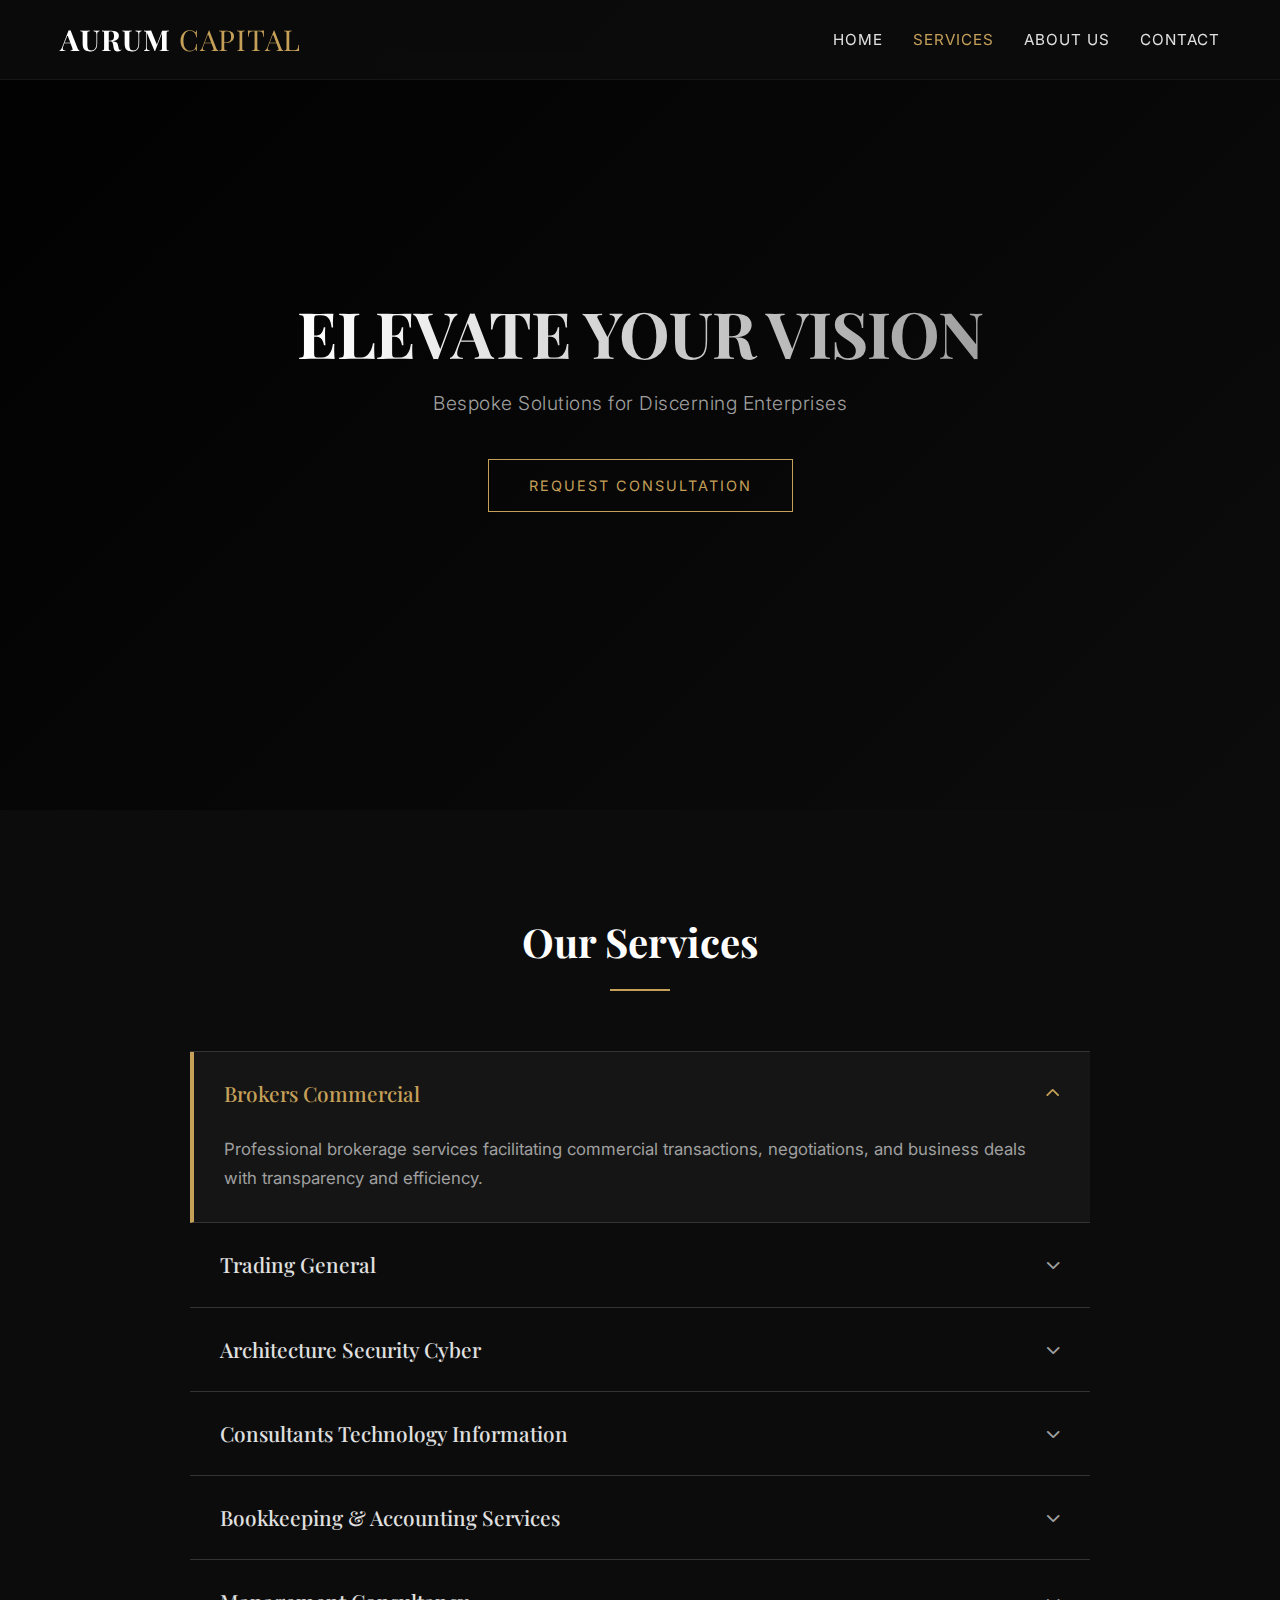
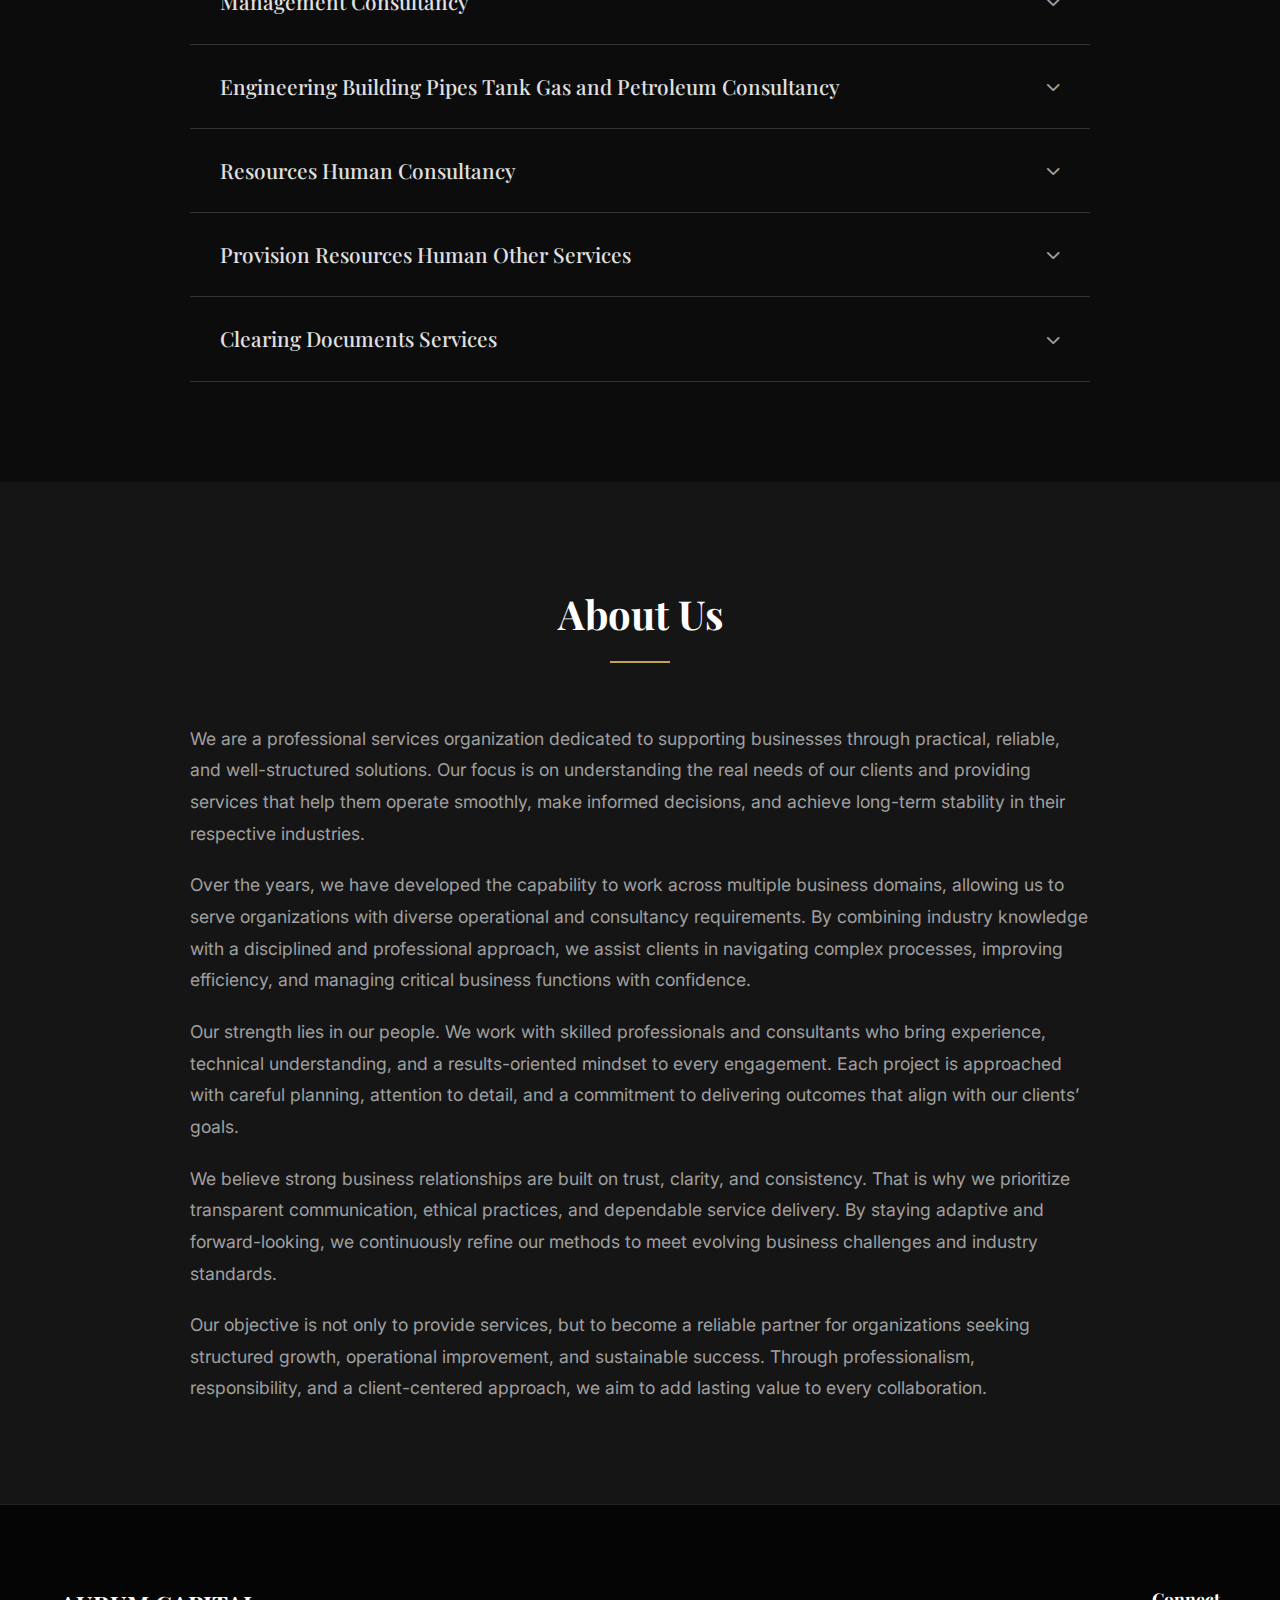
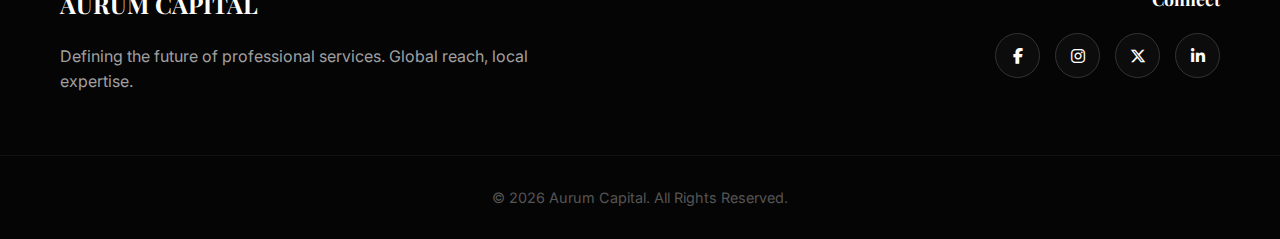
<file: index.html>
<!DOCTYPE html>
<html lang="en">

<head>
    <meta charset="UTF-8">
    <meta name="viewport" content="width=device-width, initial-scale=1.0">
    <title>Aurum Capital | Professional Services</title>
    <!-- Fonts -->
    <link rel="preconnect" href="https://fonts.googleapis.com">
    <link rel="preconnect" href="https://fonts.gstatic.com" crossorigin>
    <link
        href="https://fonts.googleapis.com/css2?family=Inter:wght@300;400;500&family=Playfair+Display:ital,wght@0,400;0,600;0,700;1,400&display=swap"
        rel="stylesheet">
    <!-- Styles -->
    <link rel="stylesheet" href="style.css">
    <!-- Font Awesome for Icons -->
    <link rel="stylesheet" href="https://cdnjs.cloudflare.com/ajax/libs/font-awesome/6.5.1/css/all.min.css">
</head>

<body>

    <!-- Header -->
    <header class="site-header">
        <div class="container header-container">
            <a href="#" class="logo">AURUM <span class="logo-subtitle">CAPITAL</span></a>
            <nav class="main-nav">
                <ul>
                    <li><a href="#home">Home</a></li>
                    <li><a href="#services" class="active-link">Services</a></li>
                    <li><a href="#about">About Us</a></li>
                    <li><a href="contact.html">Contact</a></li>
                </ul>
            </nav>
            <div class="mobile-menu-toggle">
                <i class="fa-solid fa-bars"></i>
            </div>
        </div>
    </header>

    <!-- Hero Section -->
    <section id="home" class="hero-section">
        <div class="hero-overlay"></div>
        <div class="container hero-content">
            <h1>ELEVATE YOUR VISION</h1>
            <p>Bespoke Solutions for Discerning Enterprises</p>
            <div class="hero-buttons">
                <a href="#contact" class="cta-button primary">Request Consultation</a>
            </div>
        </div>
    </section>

    <!-- Activities/Services Section (Renamed) -->
    <section id="services" class="activities-section">
        <div class="container">
            <div class="section-header">
                <h2 class="section-title">Our Services</h2>
                <div class="title-underline"></div>
            </div>

            <div class="activities-list">

                <!-- 1. Brokers Commercial -->
                <div class="activity-item active">
                    <div class="activity-header">
                        <h3>Brokers Commercial</h3>
                        <span class="icon"><i class="fa-solid fa-chevron-down"></i></span>
                    </div>
                    <div class="activity-content">
                        <div class="content-inner">
                            <p>Professional brokerage services facilitating commercial transactions, negotiations, and
                                business deals with transparency and efficiency.</p>
                        </div>
                    </div>
                </div>

                <!-- 2. Trading General -->
                <div class="activity-item">
                    <div class="activity-header">
                        <h3>Trading General</h3>
                        <span class="icon"><i class="fa-solid fa-chevron-down"></i></span>
                    </div>
                    <div class="activity-content">
                        <div class="content-inner">
                            <p>General trading services covering procurement, supply, and distribution of goods across
                                multiple industries.</p>
                        </div>
                    </div>
                </div>

                <!-- 3. Architecture Security Cyber -->
                <div class="activity-item">
                    <div class="activity-header">
                        <h3>Architecture Security Cyber</h3>
                        <span class="icon"><i class="fa-solid fa-chevron-down"></i></span>
                    </div>
                    <div class="activity-content">
                        <div class="content-inner">
                            <p>Cybersecurity and secure system architecture solutions designed to protect digital
                                infrastructure and sensitive data.</p>
                        </div>
                    </div>
                </div>

                <!-- 4. Consultants Technology Information -->
                <div class="activity-item">
                    <div class="activity-header">
                        <h3>Consultants Technology Information</h3>
                        <span class="icon"><i class="fa-solid fa-chevron-down"></i></span>
                    </div>
                    <div class="activity-content">
                        <div class="content-inner">
                            <p>IT consultancy services providing strategic guidance, system optimization, and digital
                                transformation solutions.</p>
                        </div>
                    </div>
                </div>

                <!-- 5. Bookkeeping & Accounting Services -->
                <div class="activity-item">
                    <div class="activity-header">
                        <h3>Bookkeeping & Accounting Services</h3>
                        <span class="icon"><i class="fa-solid fa-chevron-down"></i></span>
                    </div>
                    <div class="activity-content">
                        <div class="content-inner">
                            <p>Complete bookkeeping and accounting solutions ensuring accurate financial records,
                                compliance, and reporting.</p>
                        </div>
                    </div>
                </div>

                <!-- 6. Management Consultancy -->
                <div class="activity-item">
                    <div class="activity-header">
                        <h3>Management Consultancy</h3>
                        <span class="icon"><i class="fa-solid fa-chevron-down"></i></span>
                    </div>
                    <div class="activity-content">
                        <div class="content-inner">
                            <p>Business management consulting focused on improving operations, strategy, efficiency, and
                                organizational growth.</p>
                        </div>
                    </div>
                </div>

                <!-- 7. Engineering Building Pipes Tank Gas and Petroleum Consultancy -->
                <div class="activity-item">
                    <div class="activity-header">
                        <h3>Engineering Building Pipes Tank Gas and Petroleum Consultancy</h3>
                        <span class="icon"><i class="fa-solid fa-chevron-down"></i></span>
                    </div>
                    <div class="activity-content">
                        <div class="content-inner">
                            <p>Engineering consultancy for construction, pipelines, storage tanks, gas systems, and
                                petroleum infrastructure projects.</p>
                        </div>
                    </div>
                </div>

                <!-- 8. Resources Human Consultancy -->
                <div class="activity-item">
                    <div class="activity-header">
                        <h3>Resources Human Consultancy</h3>
                        <span class="icon"><i class="fa-solid fa-chevron-down"></i></span>
                    </div>
                    <div class="activity-content">
                        <div class="content-inner">
                            <p>Human resource consultancy including recruitment strategy, workforce planning, and HR
                                policy development.</p>
                        </div>
                    </div>
                </div>

                <!-- 9. Provision Resources Human Other Services -->
                <div class="activity-item">
                    <div class="activity-header">
                        <h3>Provision Resources Human Other Services</h3>
                        <span class="icon"><i class="fa-solid fa-chevron-down"></i></span>
                    </div>
                    <div class="activity-content">
                        <div class="content-inner">
                            <p>Provision of skilled and unskilled human resources for various industries along with
                                additional support services.</p>
                        </div>
                    </div>
                </div>

                <!-- 10. Clearing Documents Services -->
                <div class="activity-item">
                    <div class="activity-header">
                        <h3>Clearing Documents Services</h3>
                        <span class="icon"><i class="fa-solid fa-chevron-down"></i></span>
                    </div>
                    <div class="activity-content">
                        <div class="content-inner">
                            <p>Professional document clearing services handling legal paperwork, approvals, and
                                regulatory documentation efficiently.</p>
                        </div>
                    </div>
                </div>

            </div>
        </div>
    </section>

    <!-- About Us Section -->
    <section id="about" style="padding: 100px 0; background-color: var(--bg-card);">
        <div class="container">
            <div class="section-header">
                <h2 class="section-title">About Us</h2>
                <div class="title-underline"></div>
            </div>
            <div class="about-content"
                style="max-width: 900px; margin: 0 auto; color: var(--text-muted); font-size: 1.1rem; line-height: 1.8;">
                <p style="margin-bottom: 20px;">We are a professional services organization dedicated to supporting
                    businesses through practical, reliable, and well-structured solutions. Our focus is on understanding
                    the real needs of our clients and providing services that help them operate smoothly, make informed
                    decisions, and achieve long-term stability in their respective industries.</p>

                <p style="margin-bottom: 20px;">Over the years, we have developed the capability to work across multiple
                    business domains, allowing us to serve organizations with diverse operational and consultancy
                    requirements. By combining industry knowledge with a disciplined and professional approach, we
                    assist clients in navigating complex processes, improving efficiency, and managing critical business
                    functions with confidence.</p>

                <p style="margin-bottom: 20px;">Our strength lies in our people. We work with skilled professionals and
                    consultants who bring experience, technical understanding, and a results-oriented mindset to every
                    engagement. Each project is approached with careful planning, attention to detail, and a commitment
                    to delivering outcomes that align with our clients’ goals.</p>

                <p style="margin-bottom: 20px;">We believe strong business relationships are built on trust, clarity,
                    and consistency. That is why we prioritize transparent communication, ethical practices, and
                    dependable service delivery. By staying adaptive and forward-looking, we continuously refine our
                    methods to meet evolving business challenges and industry standards.</p>

                <p>Our objective is not only to provide services, but to become a reliable partner for organizations
                    seeking structured growth, operational improvement, and sustainable success. Through
                    professionalism, responsibility, and a client-centered approach, we aim to add lasting value to
                    every collaboration.</p>
            </div>
        </div>
    </section>

    <!-- Footer -->
    <footer class="site-footer" id="contact">
        <div class="container footer-content">
            <div class="footer-brand">
                <h3>AURUM CAPITAL</h3>
                <p>Defining the future of professional services. Global reach, local expertise.</p>
            </div>
            <!-- Quick Links Removed -->
            <div class="footer-social">
                <h4>Connect</h4>
                <div class="social-icons">
                    <a href="https://www.facebook.com" target="_blank"><i class="fa-brands fa-facebook-f"></i></a>
                    <a href="https://www.instagram.com" target="_blank"><i class="fa-brands fa-instagram"></i></a>
                    <a href="https://twitter.com" target="_blank"><i class="fa-brands fa-x-twitter"></i></a>
                    <a href="https://www.linkedin.com" target="_blank"><i class="fa-brands fa-linkedin-in"></i></a>
                </div>
            </div>
        </div>
        <div class="footer-bottom">
            <p>&copy; 2026 Aurum Capital. All Rights Reserved.</p>
        </div>
    </footer>

    <script src="script.js"></script>
</body>

</html>
</file>
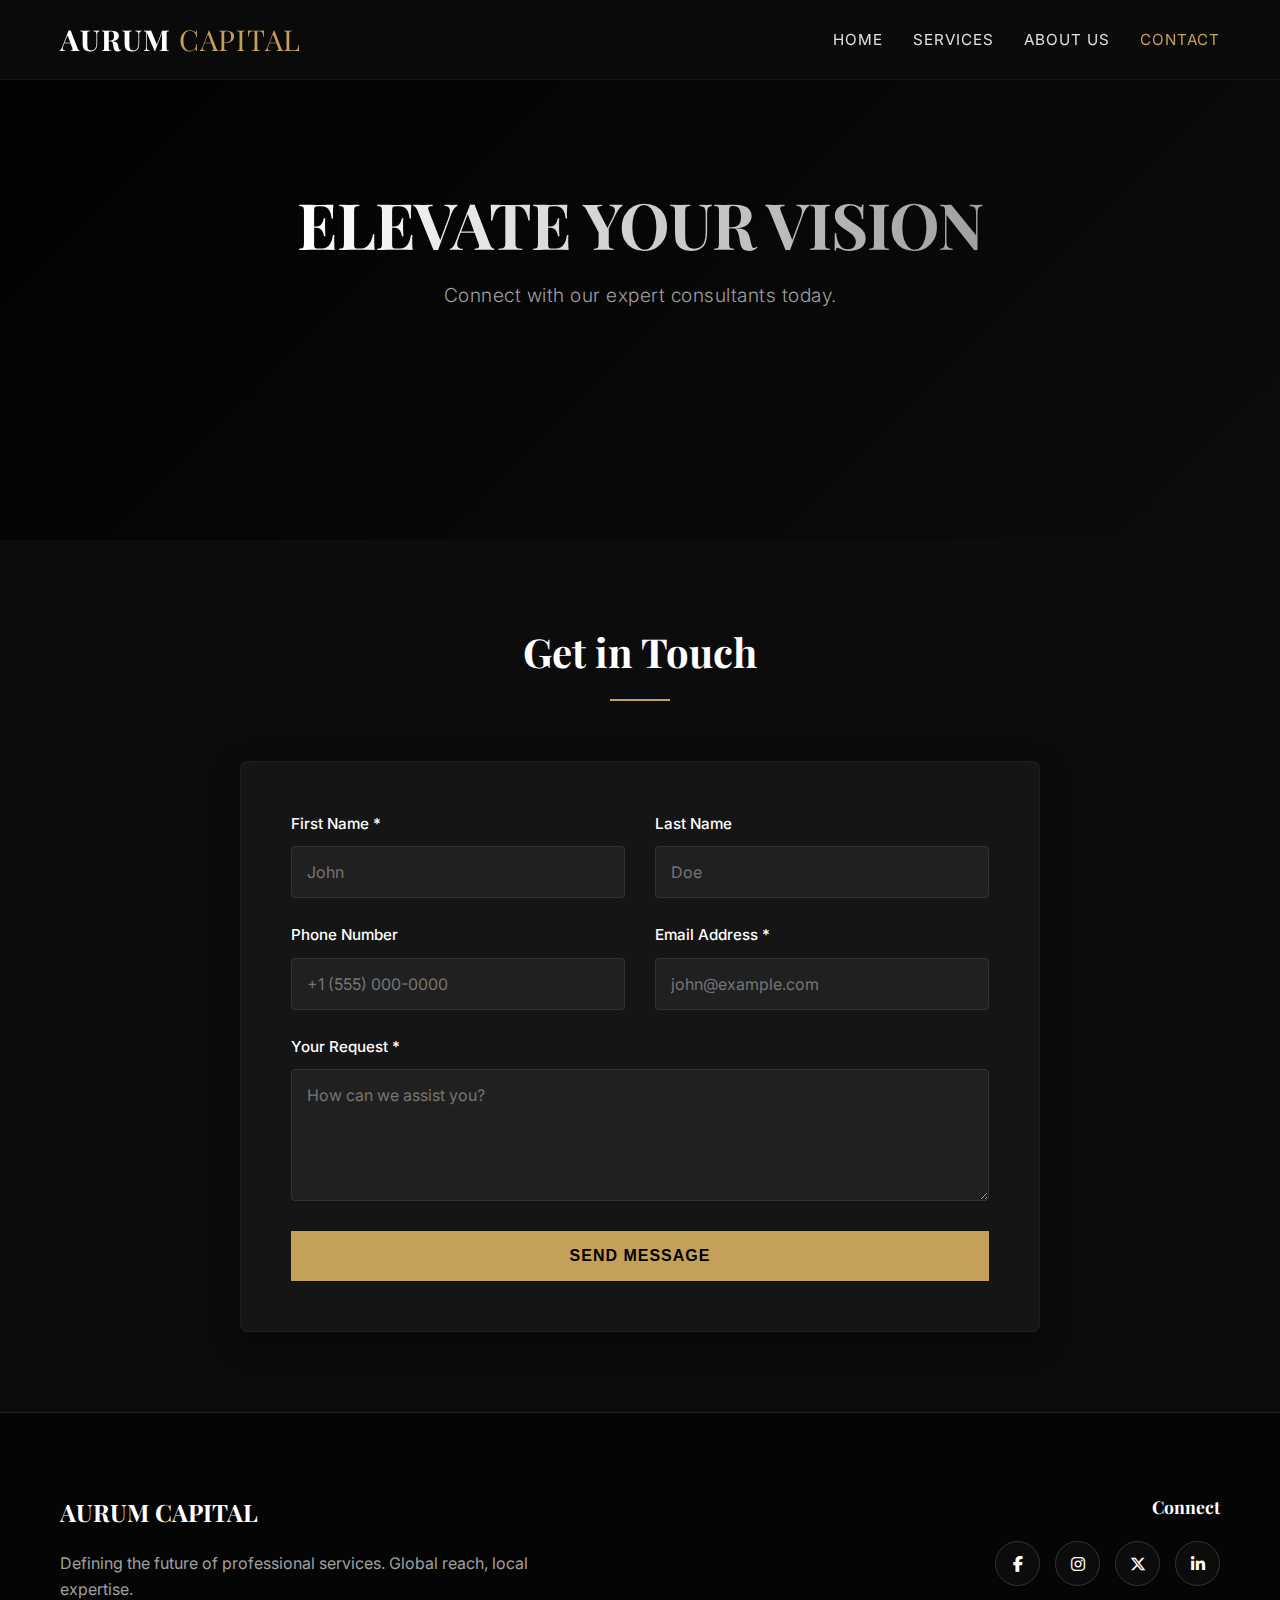
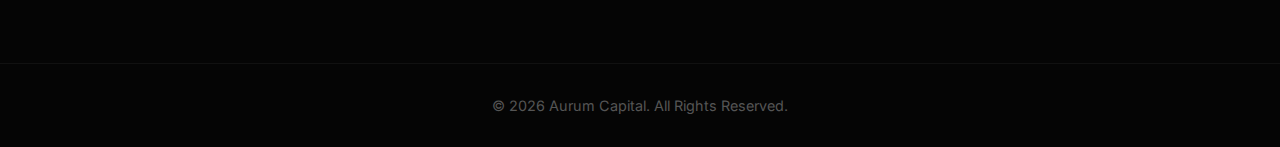
<file: contact.html>
<!DOCTYPE html>
<html lang="en">

<head>
    <meta charset="UTF-8">
    <meta name="viewport" content="width=device-width, initial-scale=1.0">
    <title>Contact Us | Aurum Capital</title>
    <!-- Fonts -->
    <link rel="preconnect" href="https://fonts.googleapis.com">
    <link rel="preconnect" href="https://fonts.gstatic.com" crossorigin>
    <link
        href="https://fonts.googleapis.com/css2?family=Inter:wght@300;400;500&family=Playfair+Display:ital,wght@0,400;0,600;0,700;1,400&display=swap"
        rel="stylesheet">
    <!-- Styles -->
    <link rel="stylesheet" href="style.css">
    <!-- Font Awesome for Icons -->
    <link rel="stylesheet" href="https://cdnjs.cloudflare.com/ajax/libs/font-awesome/6.5.1/css/all.min.css">
</head>

<body>

    <!-- Header -->
    <header class="site-header">
        <div class="container header-container">
            <a href="index.html" class="logo">AURUM <span class="logo-subtitle">CAPITAL</span></a>
            <nav class="main-nav">
                <ul>
                    <li><a href="index.html">Home</a></li>
                    <li><a href="index.html#services">Services</a></li>
                    <li><a href="index.html#about">About Us</a></li>
                    <li><a href="contact.html" class="active-link">Contact</a></li>
                </ul>
            </nav>
            <div class="mobile-menu-toggle">
                <i class="fa-solid fa-bars"></i>
            </div>
        </div>
    </header>

    <!-- Hero Section -->
    <section class="hero-section" style="height: 60vh; min-height: 400px;">
        <div class="hero-overlay"></div>
        <div class="container hero-content">
            <h1>ELEVATE YOUR VISION</h1>
            <p>Connect with our expert consultants today.</p>
        </div>
    </section>

    <!-- Contact Form Section -->
    <section class="contact-form-section">
        <div class="container">
            <div class="section-header">
                <h2 class="section-title">Get in Touch</h2>
                <div class="title-underline"></div>
            </div>

            <div class="form-container">
                <!-- Success Message (Hidden by default) -->
                <div id="form-success" class="form-message success" style="display: none;">
                    <i class="fa-solid fa-check-circle"></i>
                    <h3>Message Sent Successfully</h3>
                    <p>Thank you for reaching out. We will get back to you shortly.</p>
                </div>

                <!-- Error Message (Hidden by default) -->
                <div id="form-error" class="form-message error" style="display: none;">
                    <i class="fa-solid fa-circle-exclamation"></i>
                    <h3>Submission Failed</h3>
                    <p>Something went wrong. Please try again.</p>
                </div>

                <!-- 
                    FORMSPREE CONFIGURATION 
                -->
                <form action="https://formspree.io/f/mzddbayn" method="POST">

                    <!-- Subject Line -->
                    <input type="hidden" name="_subject" value="New Contact from Aurum Capital Website">

                    <!-- Row 1: Name & Last Name -->
                    <div class="form-row">
                        <div class="form-group">
                            <label for="firstName">First Name *</label>
                            <input type="text" id="firstName" name="name" required placeholder="John">
                        </div>
                        <div class="form-group">
                            <label for="lastName">Last Name</label>
                            <input type="text" id="lastName" name="lastname" placeholder="Doe">
                        </div>
                    </div>

                    <!-- Row 2: Phone & Email -->
                    <div class="form-row">
                        <div class="form-group">
                            <label for="phone">Phone Number</label>
                            <input type="tel" id="phone" name="phone" placeholder="+1 (555) 000-0000">
                        </div>
                        <div class="form-group">
                            <label for="email">Email Address *</label>
                            <input type="email" id="email" name="email" required placeholder="john@example.com">
                        </div>
                    </div>

                    <!-- Row 3: Request -->
                    <div class="form-group">
                        <label for="request">Your Request *</label>
                        <textarea id="request" name="message" required placeholder="How can we assist you?"
                            rows="5"></textarea>
                    </div>

                    <!-- Submit Button -->
                    <div class="form-actions">
                        <button type="submit" class="submit-btn" style="width: 100%;">Send Message</button>
                    </div>
                </form>
            </div>
        </div>
    </section>

    <!-- Footer -->
    <footer class="site-footer">
        <div class="container footer-content">
            <div class="footer-brand">
                <h3>AURUM CAPITAL</h3>
                <p>Defining the future of professional services. Global reach, local expertise.</p>
            </div>

            <div class="footer-social">
                <h4>Connect</h4>
                <div class="social-icons">
                    <a href="https://www.facebook.com" target="_blank"><i class="fa-brands fa-facebook-f"></i></a>
                    <a href="https://www.instagram.com" target="_blank"><i class="fa-brands fa-instagram"></i></a>
                    <a href="https://twitter.com" target="_blank"><i class="fa-brands fa-x-twitter"></i></a>
                    <a href="https://www.linkedin.com" target="_blank"><i class="fa-brands fa-linkedin-in"></i></a>
                </div>
            </div>
        </div>
        <div class="footer-bottom">
            <p>&copy; 2026 Aurum Capital. All Rights Reserved.</p>
        </div>
    </footer>

    <script src="contact.js"></script>
    <!-- Note: contact.js can be removed if strictly no JS is desired, but keeping it for navbar/mobile toggle if shared code exists there -->
    <script src="script.js"></script>
</body>

</html>
</file>
<file: style.css>
:root {
    --bg-color: #0c0c0c;
    --bg-card: #151515;
    --text-color: #e0e0e0;
    --text-muted: #a0a0a0;
    --gold-primary: #C5A059;
    --gold-hover: #e0c075;
    --gold-glow: rgba(197, 160, 89, 0.2);
    --border-color: #333;

    --font-heading: 'Playfair Display', serif;
    --font-body: 'Inter', sans-serif;

    --header-height: 80px;
}

* {
    margin: 0;
    padding: 0;
    box-sizing: border-box;
}

html {
    scroll-behavior: smooth;
}

body {
    background-color: var(--bg-color);
    color: var(--text-color);
    font-family: var(--font-body);
    line-height: 1.6;
    overflow-x: hidden;
}

/* Container */
.container {
    max-width: 1200px;
    margin: 0 auto;
    padding: 0 20px;
}

a {
    text-decoration: none;
    color: inherit;
    transition: color 0.3s ease;
}

ul {
    list-style: none;
}

/* Header */
.site-header {
    position: fixed;
    top: 0;
    left: 0;
    width: 100%;
    height: var(--header-height);
    background: rgba(12, 12, 12, 0.8);
    backdrop-filter: blur(12px);
    border-bottom: 1px solid rgba(255, 255, 255, 0.05);
    z-index: 1000;
    display: flex;
    align-items: center;
}

.header-container {
    display: flex;
    justify-content: space-between;
    align-items: center;
    width: 100%;
}

.logo {
    font-family: var(--font-heading);
    font-size: 1.8rem;
    font-weight: 700;
    color: #fff;
    letter-spacing: 1px;
}

.logo-subtitle {
    color: var(--gold-primary);
    font-weight: 400;
}

.main-nav ul {
    display: flex;
    gap: 30px;
}

.main-nav a {
    font-size: 0.95rem;
    font-weight: 400;
    color: var(--text-color);
    text-transform: uppercase;
    letter-spacing: 1px;
}

.main-nav a:hover,
.main-nav a.active-link {
    color: var(--gold-primary);
}

.mobile-menu-toggle {
    display: none;
    font-size: 1.5rem;
    color: #fff;
    cursor: pointer;
}

/* Hero Section */
.hero-section {
    position: relative;
    height: 90vh;
    display: flex;
    align-items: center;
    justify-content: center;
    background: url('https://images.unsplash.com/photo-1486406146926-c627a92ad1ab?q=80&w=2070&auto=format&fit=crop') no-repeat center center/cover;
    text-align: center;
}

.hero-overlay {
    position: absolute;
    top: 0;
    left: 0;
    width: 100%;
    height: 100%;
    background: linear-gradient(135deg, rgba(0, 0, 0, 0.9) 0%, rgba(12, 12, 12, 0.7) 100%);
}

.hero-content {
    position: relative;
    z-index: 2;
    max-width: 800px;
}

.hero-content h1 {
    font-family: var(--font-heading);
    font-size: 4rem;
    color: #fff;
    margin-bottom: 20px;
    letter-spacing: -1px;
    line-height: 1.1;
    background: linear-gradient(to right, #fff, #a0a0a0);
    background-clip: text;
    -webkit-background-clip: text;
    -webkit-text-fill-color: transparent;
}

.hero-content p {
    font-size: 1.2rem;
    color: var(--text-muted);
    margin-bottom: 40px;
    font-weight: 300;
    letter-spacing: 0.5px;
}

.cta-button {
    display: inline-block;
    padding: 14px 40px;
    background: transparent;
    border: 1px solid var(--gold-primary);
    color: var(--gold-primary);
    text-transform: uppercase;
    font-size: 0.9rem;
    letter-spacing: 2px;
    transition: all 0.3s ease;
}

.cta-button:hover {
    background: var(--gold-primary);
    color: #000;
    box-shadow: 0 0 20px var(--gold-glow);
}

/* Section Common */
section {
    padding: 100px 0;
}

.section-header {
    text-align: center;
    margin-bottom: 60px;
}

.section-title {
    font-family: var(--font-heading);
    font-size: 2.5rem;
    color: #fff;
    margin-bottom: 15px;
}

.title-underline {
    width: 60px;
    height: 2px;
    background-color: var(--gold-primary);
    margin: 0 auto;
}

/* Activities List */
.activities-list {
    max-width: 900px;
    margin: 0 auto;
    border-top: 1px solid var(--border-color);
}

.activity-item {
    border-bottom: 1px solid var(--border-color);
    transition: all 0.3s ease;
    background: transparent;
}

/* Header of Accordion */
.activity-header {
    padding: 25px 30px;
    cursor: pointer;
    display: flex;
    justify-content: space-between;
    align-items: center;
    transition: all 0.3s ease;
    background: linear-gradient(90deg, transparent 0%, transparent 100%);
}

.activity-header h3 {
    font-family: var(--font-heading);
    font-size: 1.3rem;
    font-weight: 500;
    color: var(--text-color);
    transition: color 0.3s ease;
}

.activity-header .icon {
    color: var(--text-muted);
    transition: transform 0.4s ease, color 0.3s ease;
    font-size: 0.9rem;
}

/* Hover State */
.activity-header:hover h3 {
    color: #fff;
}

/* Active State */
.activity-item.active {
    background: var(--bg-card);
    border-left: 4px solid var(--gold-primary);
}

.activity-item.active .activity-header h3 {
    color: var(--gold-primary);
}

.activity-item.active .icon {
    transform: rotate(180deg);
    color: var(--gold-primary);
}

/* Content of Accordion */
.activity-content {
    max-height: 0;
    overflow: hidden;
    transition: max-height 0.5s cubic-bezier(0.25, 1, 0.5, 1);
}

.content-inner {
    padding: 0 30px 30px 30px;
    color: var(--text-muted);
    font-size: 1.05rem;
    line-height: 1.7;
}

/* Footer */
.site-footer {
    background-color: #050505;
    padding: 80px 0 30px;
    border-top: 1px solid #222;
}

.footer-content {
    display: flex;
    /* Changed from Grid to Flex for better side-by-side control */
    justify-content: space-between;
    align-items: flex-start;
    flex-wrap: wrap;
    /* Allow wrapping on smaller screens */
    margin-bottom: 60px;
    gap: 40px;
}

.footer-brand {
    flex: 1;
    /* Takes available space on the left */
    max-width: 500px;
}

.footer-brand h3 {
    font-family: var(--font-heading);
    color: #fff;
    margin-bottom: 20px;
    font-size: 1.5rem;
}

.footer-brand p {
    color: var(--text-muted);
    line-height: 1.6;
}

.footer-social {
    flex: 0 0 auto;
    /* Doe not grow, stays on the right */
    text-align: right;
    /* Aligns text headers to the right */
}

.footer-social h4 {
    color: #fff;
    font-size: 1.1rem;
    margin-bottom: 20px;
    font-family: var(--font-heading);
}

.social-icons {
    display: flex;
    gap: 15px;
    justify-content: flex-end;
    /* Aligns icons to the right */
}

.social-icons a {
    width: 45px;
    height: 45px;
    border: 1px solid var(--border-color);
    border-radius: 50%;
    display: flex;
    align-items: center;
    justify-content: center;
    color: #fff;
    transition: all 0.3s ease;
    background: rgba(255, 255, 255, 0.03);
    /* Subtle background */
}

.social-icons a:hover {
    border-color: var(--gold-primary);
    color: var(--gold-primary);
    transform: translateY(-3px);
    background: rgba(197, 160, 89, 0.1);
}

.footer-bottom {
    text-align: center;
    padding-top: 30px;
    border-top: 1px solid #111;
    color: #555;
    font-size: 0.9rem;
}

/* Responsive */
@media (max-width: 900px) {
    .footer-content {
        flex-direction: column;
        align-items: center;
        text-align: center;
        gap: 50px;
    }

    .footer-brand {
        max-width: 100%;
    }

    .footer-social {
        text-align: center;
        width: 100%;
    }

    .social-icons {
        justify-content: center;
    }
}

@media (max-width: 768px) {
    .header-container {
        padding: 0 20px;
    }

    .mobile-menu-toggle {
        display: block;
        z-index: 1001;
        /* Ensure button stays on top of menu */
        position: relative;
    }

    .main-nav {
        display: flex;
        /* Always flex, but hidden off-screen */
        position: fixed;
        top: 0;
        right: -100%;
        /* Start off-screen */
        width: 75%;
        height: 100vh;
        background-color: var(--bg-card);
        border-left: 1px solid var(--border-color);
        padding: 80px 0 20px 0;
        /* Add top padding to clear header */
        z-index: 1000;
        flex-direction: column;
        align-items: center;
        transition: right 0.6s cubic-bezier(0.65, 0, 0.35, 1);
        /* Slow, smooth slide */
        box-shadow: -5px 0 30px rgba(0, 0, 0, 0.5);
    }

    .main-nav.active {
        right: 0;
        /* Slide in */
    }

    .main-nav ul {
        flex-direction: column;
        gap: 20px;
        text-align: center;
        width: 100%;
    }

    .hero-content h1 {
        font-size: 2.5rem;
    }

    .hero-content p {
        font-size: 1rem;
        padding: 0 20px;
    }

    .section-title {
        font-size: 2rem;
    }

    .activity-header {
        padding: 20px;
    }

}

/* Contact Form Styles */
.contact-form-section {
    padding: 80px 0;
    min-height: 600px;
}

.form-container {
    max-width: 800px;
    margin: 0 auto;
    background: var(--bg-card);
    padding: 50px;
    border-radius: 8px;
    border: 1px solid rgba(255, 255, 255, 0.05);
    box-shadow: 0 10px 30px rgba(0, 0, 0, 0.5);
}

.form-row {
    display: flex;
    gap: 30px;
    margin-bottom: 25px;
}

.form-group {
    flex: 1;
    display: flex;
    flex-direction: column;
}

.form-group label {
    margin-bottom: 10px;
    color: #fff;
    font-size: 0.95rem;
    font-weight: 500;
}

.form-group input,
.form-group textarea {
    background: rgba(255, 255, 255, 0.05);
    border: 1px solid var(--border-color);
    border-radius: 4px;
    padding: 15px;
    color: #fff;
    font-family: var(--font-body);
    font-size: 1rem;
    transition: all 0.3s ease;
}

.form-group input:focus,
.form-group textarea:focus {
    outline: none;
    border-color: var(--gold-primary);
    background: rgba(255, 255, 255, 0.08);
    box-shadow: 0 0 10px rgba(197, 160, 89, 0.1);
}

/* Resize for Textarea */
.form-group textarea {
    resize: vertical;
    /* Allow vertical resizing only */
    min-height: 120px;
}

.form-actions {
    margin-top: 30px;
    text-align: center;
}

.submit-btn {
    background: var(--gold-primary);
    color: #000;
    border: none;
    padding: 16px 50px;
    font-size: 1rem;
    font-weight: 600;
    text-transform: uppercase;
    letter-spacing: 1px;
    cursor: pointer;
    transition: all 0.3s ease;
}

.submit-btn:hover {
    background: var(--gold-hover);
    transform: translateY(-2px);
    box-shadow: 0 5px 15px rgba(197, 160, 89, 0.3);
}

.submit-btn:disabled {
    background: #555;
    cursor: not-allowed;
    transform: none;
}

/* Form Messages */
.form-message {
    text-align: center;
    padding: 30px;
    margin-bottom: 30px;
    border-radius: 6px;
}

.form-message.success {
    background: rgba(40, 167, 69, 0.1);
    border: 1px solid #28a745;
    color: #28a745;
}

.form-message.error {
    background: rgba(220, 53, 69, 0.1);
    border: 1px solid #dc3545;
    color: #dc3545;
}

.form-message i {
    font-size: 3rem;
    margin-bottom: 15px;
    display: block;
}

.form-message h3 {
    color: #fff;
    margin-bottom: 10px;
}

/* Responsive Form */
@media (max-width: 768px) {
    .form-container {
        padding: 30px 20px;
    }

    .form-row {
        flex-direction: column;
        gap: 20px;
        margin-bottom: 20px;
    }
}
</file>
